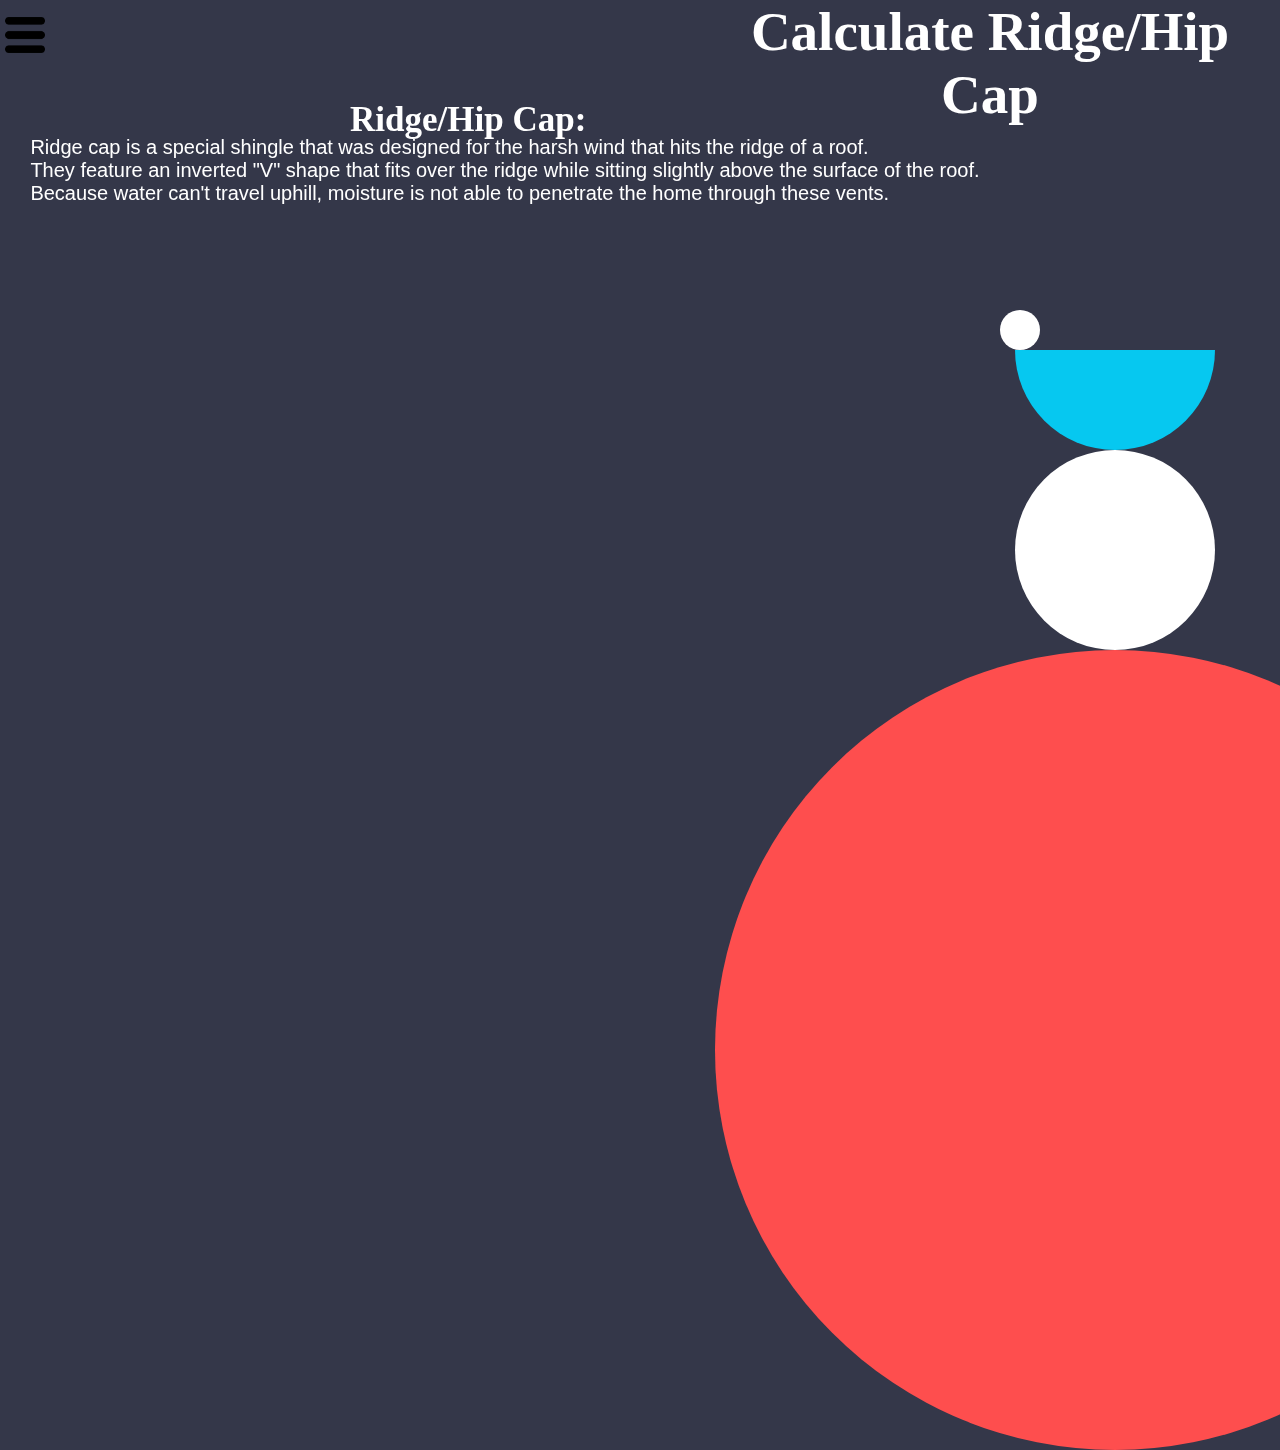
<file: cap.html>
<!DOCTYPE html>
<html lang="en">
<head>
    <meta charset="UTF-8">
    <meta http-equiv="X-UA-Compatible" content="IE=edge">
    <meta name="viewport" content="width=device-width, initial-scale=1.0">
    <title>Calculate</title>
    <link rel="stylesheet" href="style.css" type="text/css">
</head>
<body class="nav">
    <input type="checkbox" id="chec">
    <label for="chec">
        <img src="imagens/menu1.png" alt="Menu">
    </label>
    <nav class="nav">
        <ul>
            <li><a href="index.html">HOME</a></li>
            <li><a href="shingle.html">CALCULATE SHINGLE</a></li>
            <li><a href="cap.html">CALCULATE HIP/RIDGE CAP</a></li>
            <li><a href="starter.html">CALCULATE STARTER</a></li>
            <li><a href="underlayment.html">CALCULATE UNDERLAYMENT</a></li>
            <li><a href="dripedge.html">CALCULATE DRIP EDGE</a></li>
            <li><a href="nails.html">CALCULATE NAILS</a></li>
        </ul>
    </nav>  
    <div>
        <h1>Calculate Ridge/Hip Cap</h1>
        <h2 class="text">Ridge/Hip Cap:</h2>
        <p class="cap">Ridge cap is a special shingle that was designed for the harsh wind that hits the ridge of a roof. <br> They feature an inverted "V" shape that fits over the ridge while sitting slightly above the surface of the roof. <br> Because water can't travel uphill, moisture is not able to penetrate the home through these vents.
        </p>
        </div>
    <div class="container1">
        <div class="loader1">
            <div class="ball1"></div>
        </div>
    </div>  
</body>

</html>
</file>
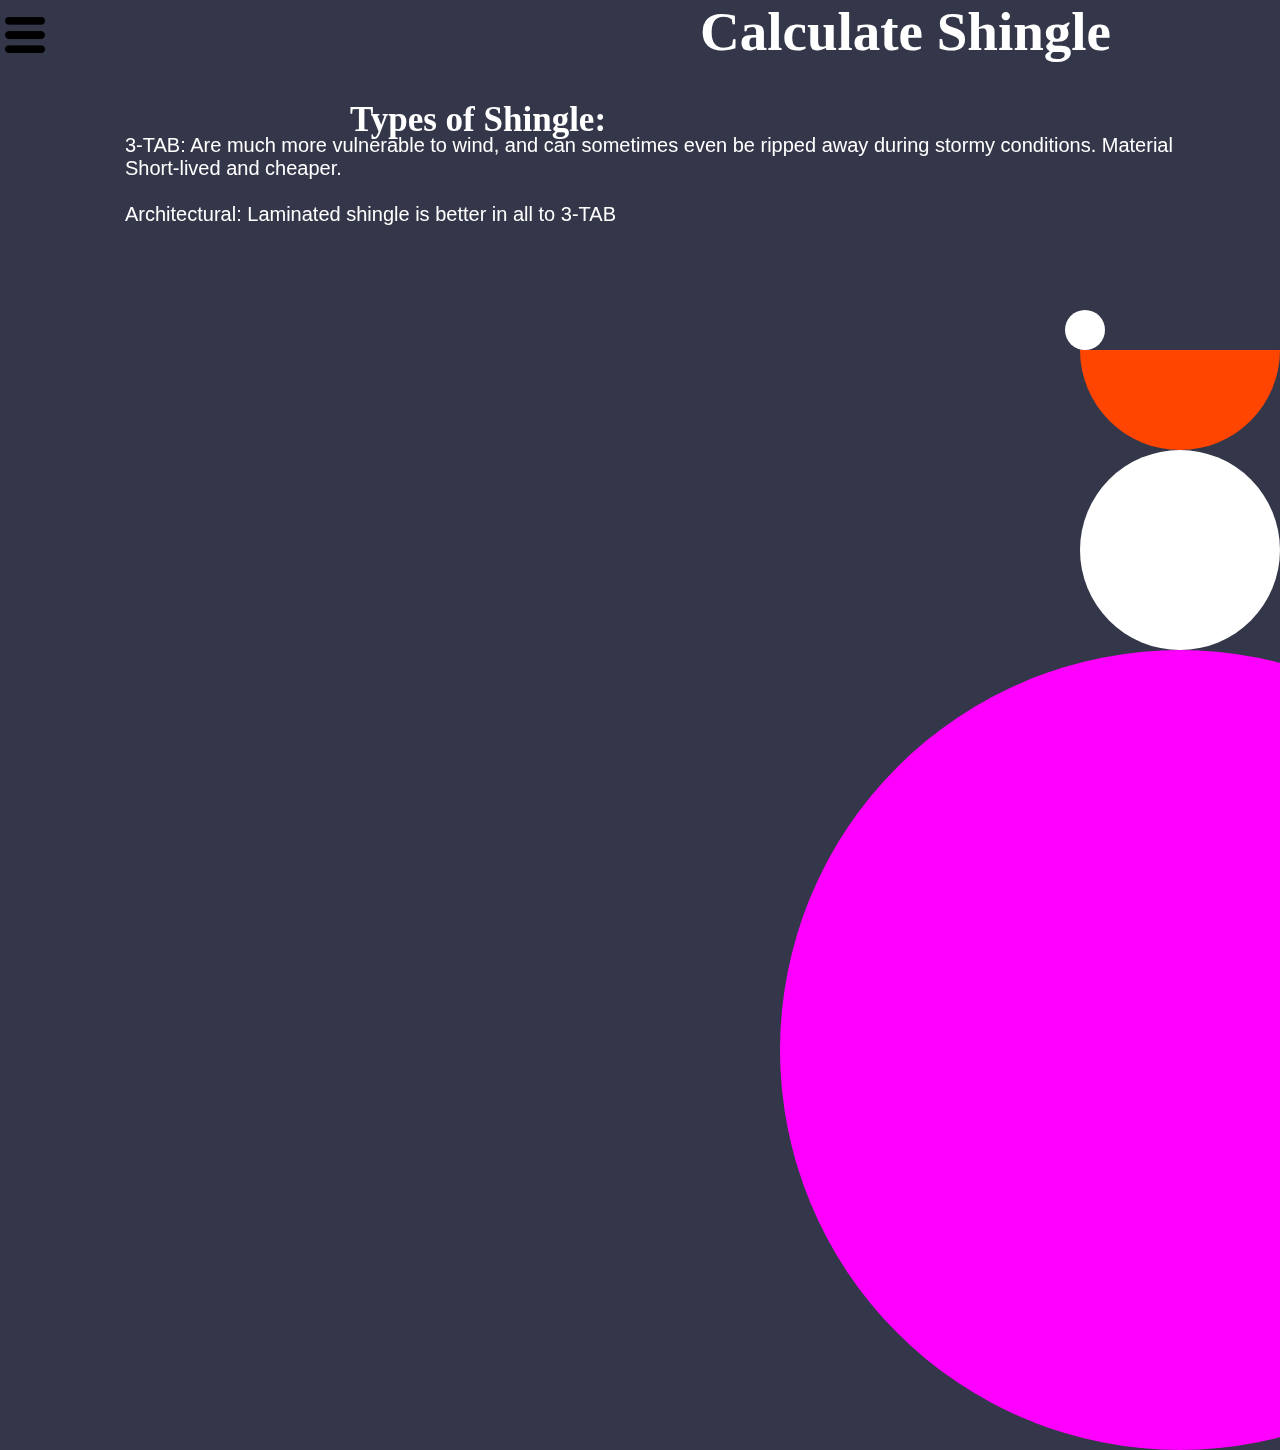
<file: shingle.html>
<!DOCTYPE html>
<html lang="en">
<head>
    <meta charset="UTF-8">
    <meta http-equiv="X-UA-Compatible" content="IE=edge">
    <meta name="viewport" content="width=device-width, initial-scale=1.0">
    <title>Calculate</title>
    <link rel="stylesheet" href="style.css" type="text/css">
    
</head>
<body>
    <input type="checkbox" id="chec">
    <label for="chec">
            <img src="imagens/menu1.png" alt="Menu">
    </label>
    <nav>
        <ul>
            <li><a href="index.html">HOME</a></li>
            <li><a href="shingle.html">CALCULATE SHINGLE</a></li>
            <li><a href="cap.html">CALCULATE HIP/RIDGE CAP</a></li>
            <li><a href="starter.html">CALCULATE STARTER</a></li>
            <li><a href="underlayment.html">CALCULATE UNDERLAYMENT</a></li>
            <li><a href="dripedge.html">CALCULATE DRIP EDGE</a></li>
            <li><a href="nails.html">CALCULATE NAILS</a></li>
        </ul>
    </nav>
    <div>
    <h1>Calculate Shingle</h1>
    <h2 class="text">Types of Shingle:</h2>
    <p class="shingle">3-TAB: Are much more vulnerable to wind, and can sometimes even be ripped away during stormy conditions. Material Short-lived and cheaper. 
        <br> 
        <br> 
        <p class="shingle"> Architectural: Laminated shingle is better in all to 3-TAB</p>  
    </p>
    </div>
    <div class="container4">
        <div class="loader4">
            <div class="ball4"></div>
        </div>
    </div> 
</body>
</html>
</file>
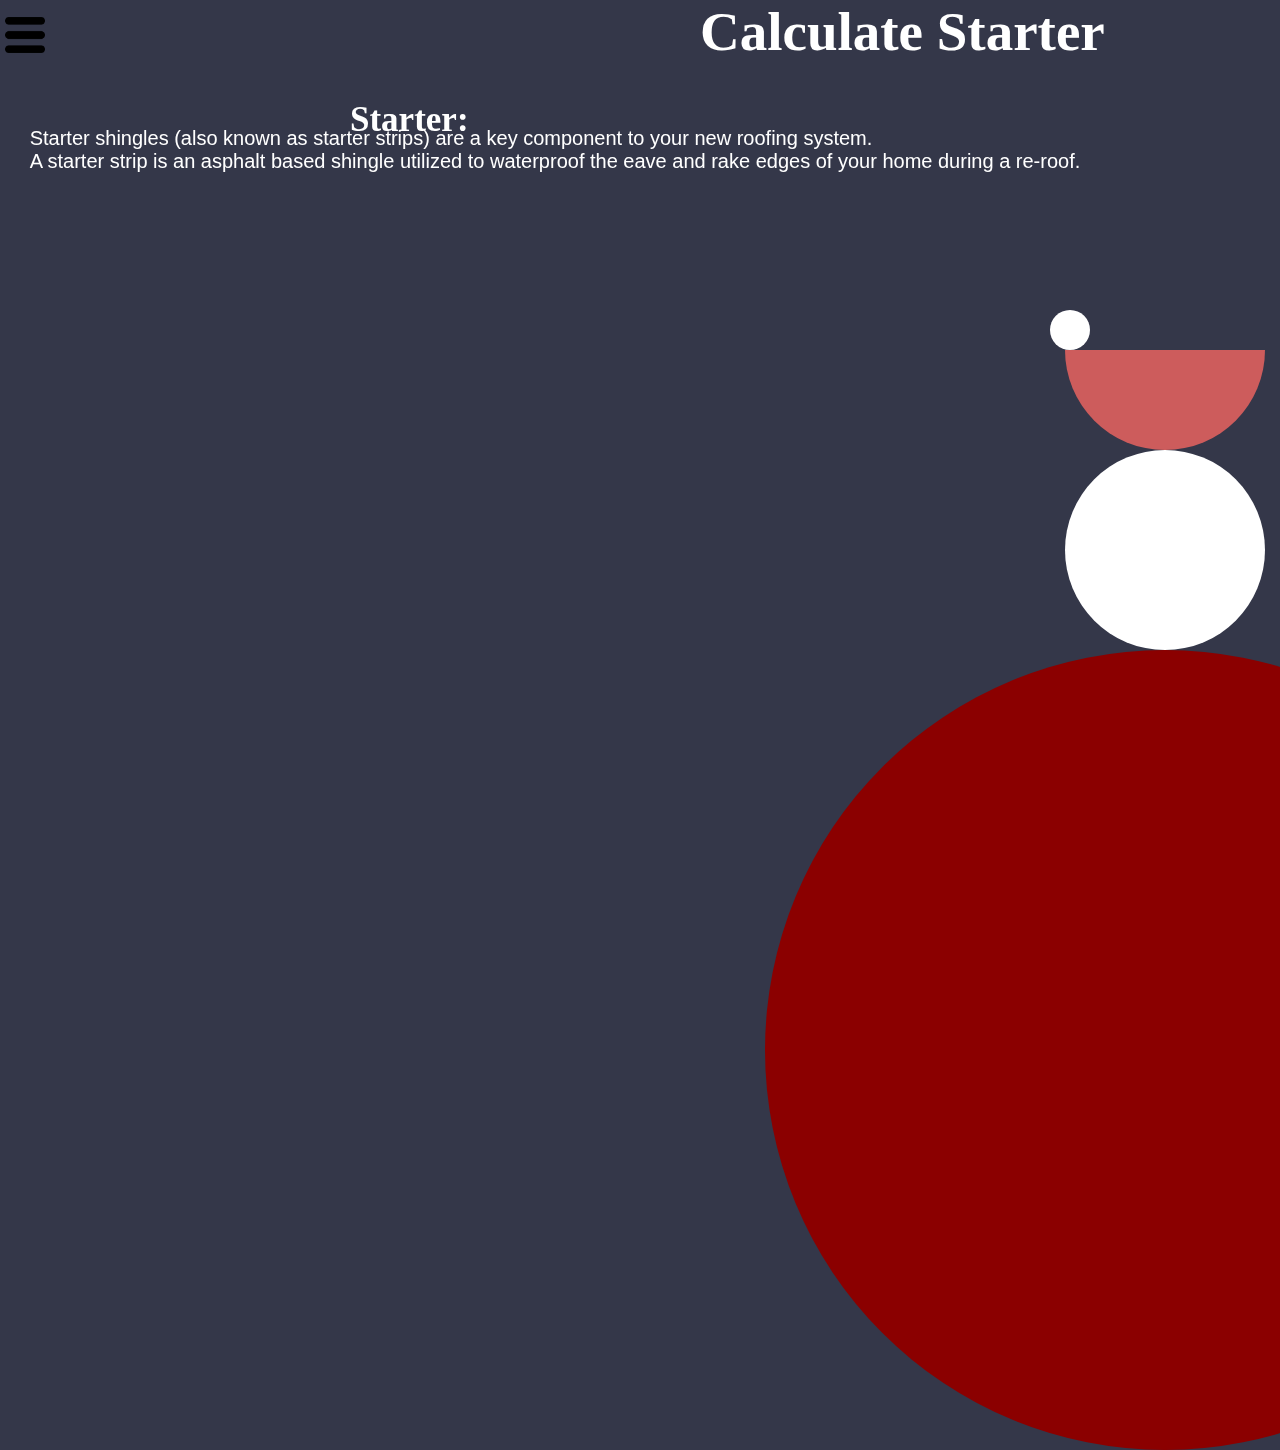
<file: starter.html>
<!DOCTYPE html>
<html lang="en">
<head>
    <meta charset="UTF-8">
    <meta http-equiv="X-UA-Compatible" content="IE=edge">
    <meta name="viewport" content="width=device-width, initial-scale=1.0">
    <title>Calculate</title>
    <link rel="stylesheet" href="style.css" type="text/css">
    
</head>
<body>
    <input type="checkbox" id="chec">
    <label for="chec">
            <img src="imagens/menu1.png" alt="Menu">
    </label>
    <nav>
        <ul>
            <li><a href="index.html">HOME</a></li>
            <li><a href="shingle.html">CALCULATE SHINGLE</a></li>
            <li><a href="cap.html">CALCULATE HIP/RIDGE CAP</a></li>
            <li><a href="starter.html">CALCULATE STARTER</a></li>
            <li><a href="underlayment.html">CALCULATE UNDERLAYMENT</a></li>
            <li><a href="dripedge.html">CALCULATE DRIP EDGE</a></li>
            <li><a href="nails.html">CALCULATE NAILS</a></li>
        </ul>
    </nav>
    <div>
        <h1>Calculate Starter</h1>
        <h2 class="text">Starter:</h2>
        <p class="starter">Starter shingles (also known as starter strips) are a key component to your new roofing system. <br> A starter strip is an asphalt based shingle utilized to waterproof the eave and rake edges of your home during a re-roof.
        </p>
        </div>
    <div class="container5">
        <div class="loader5">
            <div class="ball5"></div>
        </div>
    </div> 
</body>
</html>
</file>
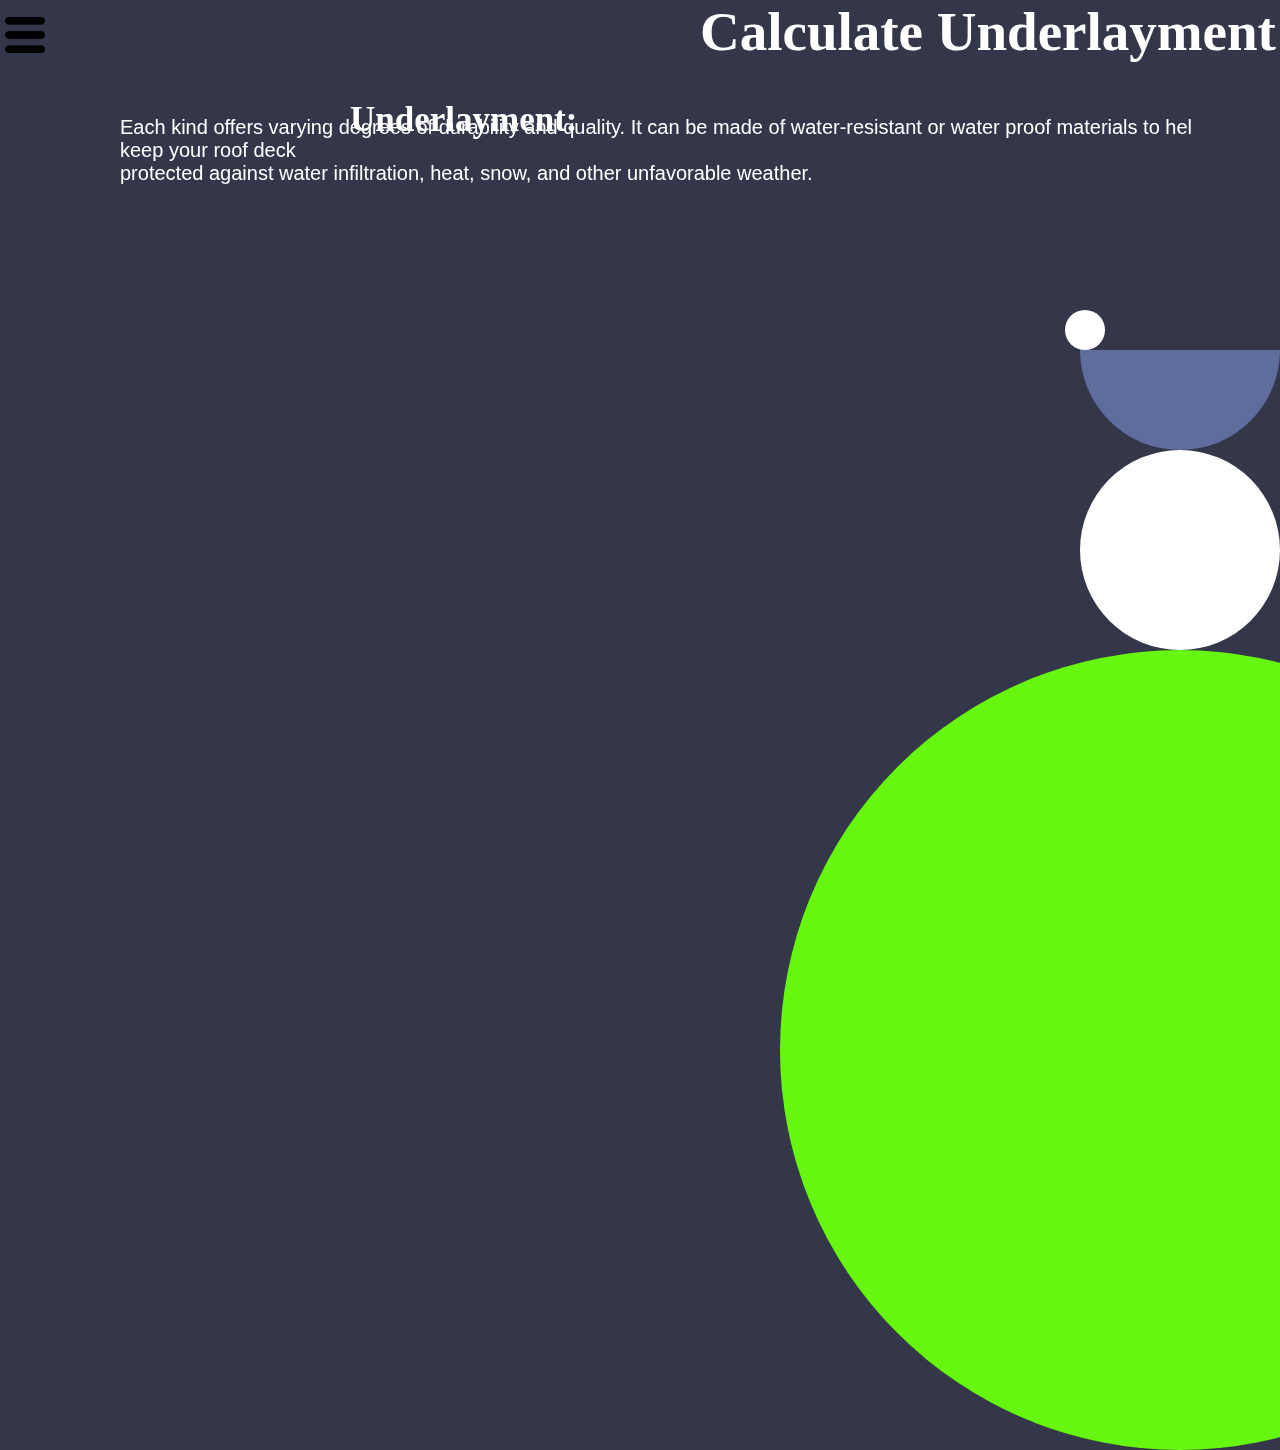
<file: underlayment.html>
<!DOCTYPE html>
<html lang="en">
<head>
    <meta charset="UTF-8">
    <meta http-equiv="X-UA-Compatible" content="IE=edge">
    <meta name="viewport" content="width=device-width, initial-scale=1.0">
    <title>Calculate</title>
    <link rel="stylesheet" href="style.css" type="text/css">
    
</head>
<body>
    <input type="checkbox" id="chec">
    <label for="chec">
            <img src="imagens/menu1.png" alt="Menu">
    </label>
    <nav>
        <ul>
            <li><a href="index.html">HOME</a></li>
            <li><a href="shingle.html">CALCULATE SHINGLE</a></li>
            <li><a href="cap.html">CALCULATE HIP/RIDGE CAP</a></li>
            <li><a href="starter.html">CALCULATE STARTER</a></li>
            <li><a href="underlayment.html">CALCULATE UNDERLAYMENT</a></li>
            <li><a href="dripedge.html">CALCULATE DRIP EDGE</a></li>
            <li><a href="nails.html">CALCULATE NAILS</a></li>
        </ul>
    </nav>
    <h1>Calculate Underlayment</h1>
    <h2 class="text">Underlayment:</h2>
    <p class="underlayment">Each kind offers varying degrees of durability and quality. It can be made of water-resistant or water proof materials to hel keep your roof deck <br> protected against water infiltration, heat, snow, and other unfavorable weather.
    </p>
    </div>
    <div class="container6">
        <div class="loader6">
            <div class="ball6"></div>
        </div>
    </div> 
</body>
</html>
</file>
<file: style.css>
*{
    padding: 0px;
    margin: 0px;
    box-sizing: border-box;
}
h1{
    position: fixed;
    top: 0px;
    color: white;
    font-size: 55px;
    text-align: center;
    left: 700px;
}
h2{
    position: fixed;
    top: 100px;
    color: white;
    font-size: 35px;
    text-align: right;
    left: 350px;
}
.shingle{
    position: relative;
    top: -270px;
    color: white;
    font-size: 35px;
    text-align: left;
    font: normal 20px arial, verdana, serif;
    left: 125px;
}
.cap{
    position: relative;
    top: -280px;
    color: white;
    font-size: 35px;
    text-align: left;
    font: normal 20px arial, verdana, serif;
    left: -35px;
}
.starter{
    position: relative;
    top: -300px;
    color: white;
    font-size: 35px;
    text-align: left;
    font: normal 20px arial, verdana, serif;
    left: 15px;
}
.underlayment{
    position: relative;
    top: -300px;
    color: white;
    font-size: 35px;
    text-align: left;
    font: normal 20px arial, verdana, serif;
    left: 120px;
}
.nav{
    min-height: 100vh;
    background: #343749;
}
a{
    text-decoration: none;
    color: rgb(110, 107, 107);
}
#background{
    font-family: Arial, Helvetica, sans-serif;
    background-image: url(imagens/background1.jpg);
}
img{
    width: 40px;
}

input[type="checkbox"]
{
    display: none;
}
nav
{
    background-color: rgba(160, 149, 149, 0.5);
    width: 350px;
    height: 100%;
    left: -350px;
    position: absolute;
    transition: all .5s;
}
input[type="checkbox"]:checked~nav
{
    transform: translateX(350px);
}

ul{
    top: 70px;
    position: absolute;
    width: 100%;
    list-style: none;
}
a{
    display: block;
    padding: 20px 5px;
    color: white;
}
a:hover{
    background-color: rgb(176,224,230);
    color: black;
}
label{
    padding: 15px;
    position: absolute;
    z-index: 1;
    left: -10px;
    top: 0px;
}
body{
    display: flex;
    justify-content: center;
    align-items: center;
    min-height: 100vh;
    background: #343749;
    overflow: hidden;
}
.container1
{
    position: relative;
    transform: translateY(-100px);
}
.container1::before
{
    content: '';
    position: absolute;
    top: 200px;
    width: 200px;
    height: 200px;
    background: #fff;
    border-radius: 50%;
    animation: animateCircle 4s ease-in-out infinite;
}
@keyframes animateCircle
{
    0%
    {
        transform: translateX(15px);
    }
    50%
    {
        transform: translateX(-15px);
    }
    100%
    {
        transform: translateX(15px);
    }
}
.container1::after
{
    content: '';
    position: absolute;
    left: 50%;
    transform: translateX(-50%);
    top: 400px;
    width: 800px;
    height: 800px;
    background: #fe4e4e;
    border-radius: 50%;
}
.container1 .loader1
{
    position: relative;
    width: 200px;
    height: 200px;
    animation: animate 4s ease-in-out infinite;
   /* background: #f00; */
}
@keyframes animate
{
    0%
    {
        transform: rotate(50deg);
    }
    50%
    {
        transform: rotate(-50deg);
    }
    100%
    {
        transform: rotate(50deg);
    }
}
.container1 .loader1::before
{
    content: '';
    position: absolute;
    bottom: 0;
    width: 200px;
    height: 100px;
    background: #06c8f0;
    border-bottom-left-radius: 100px;
    border-bottom-right-radius: 100px;
}
.container1 .loader1 .ball1
{
    position: absolute;
    top: 50%;
    left: -15px;
    width: 40px;
    height: 40px;
    background: #fff;
    border-radius: 50%;
    transform: translateY(-100%);
    animation: animateBall 4s ease-in-out infinite;
}
@keyframes animateBall
{
    0%
    {
        transform: translateY(-100%) translateX(-30px);
    }
    50%
    {
        transform: translateY(-100%) translateX(220px);
    }
    100%
    {
        transform: translateY(-100%) translateX(-30px);
    }
}
.container2
{
    position: relative;
    transform: translateY(-100px);
}
.container2::before
{
    content: '';
    position: absolute;
    top: 200px;
    width: 200px;
    height: 200px;
    background: #fff;
    border-radius: 50%;
    animation: animateCircle 4s ease-in-out infinite;
}
@keyframes animateCircle
{
    0%
    {
        transform: translateX(15px);
    }
    50%
    {
        transform: translateX(-15px);
    }
    100%
    {
        transform: translateX(15px);
    }
}
.container2::after
{
    content: '';
    position: absolute;
    left: 50%;
    transform: translateX(-50%);
    top: 400px;
    width: 800px;
    height: 800px;
    background: #5d46e2;
    border-radius: 50%;
}
.container2 .loader2
{
    position: relative;
    width: 200px;
    height: 200px;
    animation: animate 4s ease-in-out infinite;
   /* background: #f00; */
}
@keyframes animate
{
    0%
    {
        transform: rotate(50deg);
    }
    50%
    {
        transform: rotate(-50deg);
    }
    100%
    {
        transform: rotate(50deg);
    }
}
.container2 .loader2::before
{
    content: '';
    position: absolute;
    bottom: 0;
    width: 200px;
    height: 100px;
    background: #78b785;
    border-bottom-left-radius: 100px;
    border-bottom-right-radius: 100px;
}
.container2 .loader2 .ball2
{
    position: absolute;
    top: 50%;
    left: -15px;
    width: 40px;
    height: 40px;
    background: #fff;
    border-radius: 50%;
    transform: translateY(-100%);
    animation: animateBall 4s ease-in-out infinite;
}
@keyframes animateBall
{
    0%
    {
        transform: translateY(-100%) translateX(-30px);
    }
    50%
    {
        transform: translateY(-100%) translateX(220px);
    }
    100%
    {
        transform: translateY(-100%) translateX(-30px);
    }
}
.container3
{
    position: relative;
    transform: translateY(-100px);
}
.container3::before
{
    content: '';
    position: absolute;
    top: 200px;
    width: 200px;
    height: 200px;
    background: #fff;
    border-radius: 50%;
    animation: animateCircle 4s ease-in-out infinite;
}
@keyframes animateCircle
{
    0%
    {
        transform: translateX(15px);
    }
    50%
    {
        transform: translateX(-15px);
    }
    100%
    {
        transform: translateX(15px);
    }
}
.container3::after
{
    content: '';
    position: absolute;
    left: 50%;
    transform: translateX(-50%);
    top: 400px;
    width: 800px;
    height: 800px;
    background: #48D1CC;
    border-radius: 50%;
}
.container3 .loader3
{
    position: relative;
    width: 200px;
    height: 200px;
    animation: animate 4s ease-in-out infinite;
   /* background: #f00; */
}
@keyframes animate
{
    0%
    {
        transform: rotate(50deg);
    }
    50%
    {
        transform: rotate(-50deg);
    }
    100%
    {
        transform: rotate(50deg);
    }
}
.container3 .loader3::before
{
    content: '';
    position: absolute;
    bottom: 0;
    width: 200px;
    height: 100px;
    background: #DAA520;
    border-bottom-left-radius: 100px;
    border-bottom-right-radius: 100px;
}
.container3 .loader3 .ball3
{
    position: absolute;
    top: 50%;
    left: -15px;
    width: 40px;
    height: 40px;
    background: #fff;
    border-radius: 50%;
    transform: translateY(-100%);
    animation: animateBall 4s ease-in-out infinite;
}
@keyframes animateBall
{
    0%
    {
        transform: translateY(-100%) translateX(-30px);
    }
    50%
    {
        transform: translateY(-100%) translateX(220px);
    }
    100%
    {
        transform: translateY(-100%) translateX(-30px);
    }
}
.container4
{
    position: relative;
    transform: translateY(-100px);
}
.container4::before
{
    content: '';
    position: absolute;
    top: 200px;
    width: 200px;
    height: 200px;
    background: #fff;
    border-radius: 50%;
    animation: animateCircle 4s ease-in-out infinite;
}
@keyframes animateCircle
{
    0%
    {
        transform: translateX(15px);
    }
    50%
    {
        transform: translateX(-15px);
    }
    100%
    {
        transform: translateX(15px);
    }
}
.container4::after
{
    content: '';
    position: absolute;
    left: 50%;
    transform: translateX(-50%);
    top: 400px;
    width: 800px;
    height: 800px;
    background: #FF00FF;
    border-radius: 50%;
}
.container4 .loader4
{
    position: relative;
    width: 200px;
    height: 200px;
    animation: animate 4s ease-in-out infinite;
   /* background: #f00; */
}
@keyframes animate
{
    0%
    {
        transform: rotate(50deg);
    }
    50%
    {
        transform: rotate(-50deg);
    }
    100%
    {
        transform: rotate(50deg);
    }
}
.container4 .loader4::before
{
    content: '';
    position: absolute;
    bottom: 0;
    width: 200px;
    height: 100px;
    background: #FF4500;
    border-bottom-left-radius: 100px;
    border-bottom-right-radius: 100px;
}
.container4 .loader4 .ball4
{
    position: absolute;
    top: 50%;
    left: -15px;
    width: 40px;
    height: 40px;
    background: #fff;
    border-radius: 50%;
    transform: translateY(-100%);
    animation: animateBall 4s ease-in-out infinite;
}
@keyframes animateBall
{
    0%
    {
        transform: translateY(-100%) translateX(-30px);
    }
    50%
    {
        transform: translateY(-100%) translateX(220px);
    }
    100%
    {
        transform: translateY(-100%) translateX(-30px);
    }
}
.container5
{
    position: relative;
    transform: translateY(-100px);
}
.container5::before
{
    content: '';
    position: absolute;
    top: 200px;
    width: 200px;
    height: 200px;
    background: #fff;
    border-radius: 50%;
    animation: animateCircle 4s ease-in-out infinite;
}
@keyframes animateCircle
{
    0%
    {
        transform: translateX(15px);
    }
    50%
    {
        transform: translateX(-15px);
    }
    100%
    {
        transform: translateX(15px);
    }
}
.container5::after
{
    content: '';
    position: absolute;
    left: 50%;
    transform: translateX(-50%);
    top: 400px;
    width: 800px;
    height: 800px;
    background: #8b0000;
    border-radius: 50%;
}
.container5 .loader5
{
    position: relative;
    width: 200px;
    height: 200px;
    animation: animate 4s ease-in-out infinite;
   /* background: #f00; */
}
@keyframes animate
{
    0%
    {
        transform: rotate(50deg);
    }
    50%
    {
        transform: rotate(-50deg);
    }
    100%
    {
        transform: rotate(50deg);
    }
}
.container5 .loader5::before
{
    content: '';
    position: absolute;
    bottom: 0;
    width: 200px;
    height: 100px;
    background: #cd5c5c;
    border-bottom-left-radius: 100px;
    border-bottom-right-radius: 100px;
}
.container5 .loader5 .ball5
{
    position: absolute;
    top: 50%;
    left: -15px;
    width: 40px;
    height: 40px;
    background: #fff;
    border-radius: 50%;
    transform: translateY(-100%);
    animation: animateBall 4s ease-in-out infinite;
}
@keyframes animateBall
{
    0%
    {
        transform: translateY(-100%) translateX(-30px);
    }
    50%
    {
        transform: translateY(-100%) translateX(220px);
    }
    100%
    {
        transform: translateY(-100%) translateX(-30px);
    }
}
.container6
{
    position: relative;
    transform: translateY(-100px);
}
.container6::before
{
    content: '';
    position: absolute;
    top: 200px;
    width: 200px;
    height: 200px;
    background: #fff;
    border-radius: 50%;
    animation: animateCircle 4s ease-in-out infinite;
}
@keyframes animateCircle
{
    0%
    {
        transform: translateX(15px);
    }
    50%
    {
        transform: translateX(-15px);
    }
    100%
    {
        transform: translateX(15px);
    }
}
.container6::after
{
    content: '';
    position: absolute;
    left: 50%;
    transform: translateX(-50%);
    top: 400px;
    width: 800px;
    height: 800px;
    background: #66f60f;
    border-radius: 50%;
}
.container6 .loader6
{
    position: relative;
    width: 200px;
    height: 200px;
    animation: animate 4s ease-in-out infinite;
   /* background: #f00; */
}
@keyframes animate
{
    0%
    {
        transform: rotate(50deg);
    }
    50%
    {
        transform: rotate(-50deg);
    }
    100%
    {
        transform: rotate(50deg);
    }
}
.container6 .loader6::before
{
    content: '';
    position: absolute;
    bottom: 0;
    width: 200px;
    height: 100px;
    background: #5e6d9c;
    border-bottom-left-radius: 100px;
    border-bottom-right-radius: 100px;
}
.container6 .loader6 .ball6
{
    position: absolute;
    top: 50%;
    left: -15px;
    width: 40px;
    height: 40px;
    background: #fff;
    border-radius: 50%;
    transform: translateY(-100%);
    animation: animateBall 4s ease-in-out infinite;
}
@keyframes animateBall
{
    0%
    {
        transform: translateY(-100%) translateX(-30px);
    }
    50%
    {
        transform: translateY(-100%) translateX(220px);
    }
    100%
    {
        transform: translateY(-100%) translateX(-30px);
    }
}
</file>
